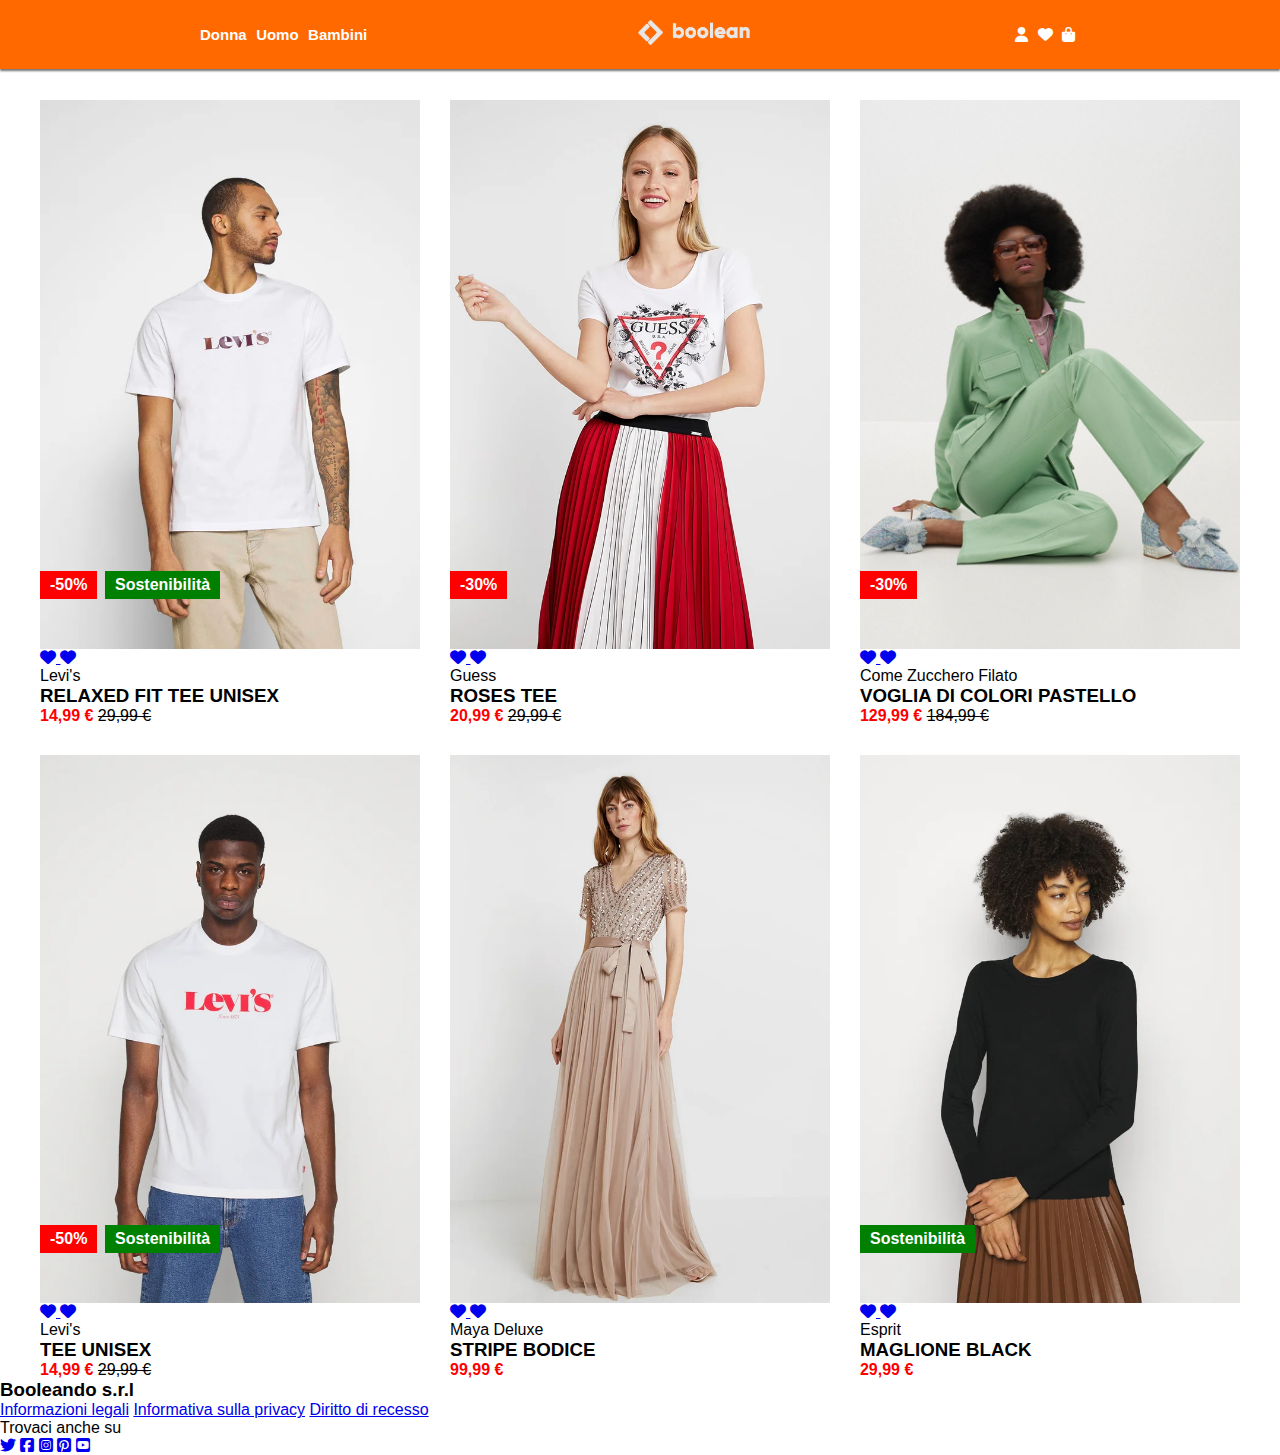
<file: index.html>
<!DOCTYPE html>
<html lang="en">

<head>
	<meta charset="UTF-8">
	<meta name="viewport" content="width=device-width, initial-scale=1.0">
	<link rel="stylesheet" href="https://cdnjs.cloudflare.com/ajax/libs/font-awesome/6.7.2/css/all.min.css"
		integrity="sha512-Evv84Mr4kqVGRNSgIGL/F/aIDqQb7xQ2vcrdIwxfjThSH8CSR7PBEakCr51Ck+w+/U6swU2Im1vVX0SVk9ABhg=="
		crossorigin="anonymous" referrerpolicy="no-referrer">
	<link rel="stylesheet" href="./assets/css/style.css">
	<title>HTML CSS Boolando</title>
</head>

<body>
	<!-- header -->
	<header class="bg-orange">
		<div class="header-container">
			<div class="header-gender-links">
				<a href="#">Donna</a>
				<a href="#">Uomo</a>
				<a href="#">Bambini</a>
			</div>
			<a href="#"><img src="./assets/img/boolean-logo.png" alt="boolean-logo" id="boolean-logo"></a>
			<div class="header-user-links">
				<a href="#"><i class="fa-solid fa-user"></i></a>
				<a href="#"><i class="fa-solid fa-heart"></i></a>
				<a href="#"><i class="fa-solid fa-bag-shopping"></i></a>
			</div>
		</div>
	</header>
	<!-- main -->
	<main>
		<div class="main-container">
			<div class="row">
				<div class="col-33">
					<a href="index-detail1.html">
						<div class="card">
							<img src="./assets/img/1.webp" alt="front-img" class="front-img">
							<img src="./assets/img/1b.webp" alt="back-img" class="back-img">
							<div class="card-labels">
								<span class="discount bg-red">-50%</span>
								<span class="marketing bg-green">Sostenibilità</span>
							</div>
							<div class="card-hearts">
								<span class="heart-off text-black"><i class="fa-solid fa-heart"></i></span>
								<span class="heart-on text-red"><i class="fa-solid fa-heart"></i></span>
							</div>
					</a>
					<span>Levi's</span>
					<h3>RELAXED FIT TEE UNISEX</h3>
					<span class="discounted-price">14,99 €</span>
					<span class="full-price">29,99 €</span>
				</div>
			</div>
			<div class="col-33">
				<a href="index-detail2.html">
					<div class="card">
						<img src="./assets/img/2.webp" alt="front-img" class="front-img">
						<img src="./assets/img/2b.webp" alt="back-img" class="back-img">
						<div class="card-labels">
							<span class="discount bg-red">-30%</span>
							<!-- <span class="marketing bg-green">Sostenibilità</span> -->
						</div>
						<div class="card-hearts">
							<span class="heart-off text-black"><i class="fa-solid fa-heart"></i></span>
							<span class="heart-on text-red"><i class="fa-solid fa-heart"></i></span>
						</div>
				</a>
				<span>Guess</span>
				<h3>ROSES TEE</h3>
				<span class="discounted-price">20,99 €</span>
				<span class="full-price">29,99 €</span>
			</div>
		</div>
		<div class="col-33">
			<a href="index-detail3.html">
				<div class="card">
					<img src="./assets/img/3.webp" alt="front-img" class="front-img">
					<img src="./assets/img/3b.webp" alt="back-img" class="back-img">
					<div class="card-labels">
						<span class="discount bg-red">-30%</span>
						<!-- <span class="marketing bg-green">Sostenibilità</span> -->
					</div>
					<div class="card-hearts">
						<span class="heart-off text-black"><i class="fa-solid fa-heart"></i></span>
						<span class="heart-on text-red"><i class="fa-solid fa-heart"></i></span>
					</div>
			</a>
			<span>Come Zucchero Filato</span>
			<h3>VOGLIA DI COLORI PASTELLO</h3>
			<span class="discounted-price">129,99 €</span>
			<span class="full-price">184,99 €</span>
		</div>
		</div>
		<div class="col-33">
			<a href="index-detail4.html">
				<div class="card">
					<img src="./assets/img/4.webp" alt="front-img" class="front-img">
					<img src="./assets/img/4b.webp" alt="back-img" class="back-img">
					<div class="card-labels">
						<span class="discount bg-red">-50%</span>
						<span class="marketing bg-green">Sostenibilità</span>
					</div>
					<div class="card-hearts">
						<span class="heart-off text-black"><i class="fa-solid fa-heart"></i></span>
						<span class="heart-on text-red"><i class="fa-solid fa-heart"></i></span>
					</div>
				
			</a>
			<span>Levi's</span>
			<h3>TEE UNISEX</h3>
			<span class="discounted-price">14,99 €</span>
			<span class="full-price">29,99 €</span>
		</div>
		</div>
		<div class="col-33">
			<a href="index-detail5.html">
				<div class="card">
					<img src="./assets/img/5.webp" alt="front-img" class="front-img">
					<img src="./assets/img/5b.webp" alt="back-img" class="back-img">
					<div class="card-labels">
						<!-- <span class="discount bg-red">-30%</span> -->
						<!-- <span class="marketing bg-green">Sostenibilità</span> -->
					</div>
					<div class="card-hearts">
						<span class="heart-off text-black"><i class="fa-solid fa-heart"></i></span>
						<span class="heart-on text-red"><i class="fa-solid fa-heart"></i></span>
					</div>
				
			</a>
			<span>Maya Deluxe</span>
			<h3>STRIPE BODICE</h3>
			<span class="discounted-price">99,99 €</span>
			<!-- <span class="full-price">29,99 €</span> -->
		</div>
		</div>
		<div class="col-33">
			<div class="card">
				<a href="index-detail6.html"><img src="./assets/img/6.webp" alt="front-img" class="front-img">
					<img src="./assets/img/6b.webp" alt="back-img" class="back-img">
					<div class="card-labels">
						<!-- <span class="discount bg-red">-30%</span> -->
						<span class="discount bg-green">Sostenibilità</span>
					</div>
					<div class="card-hearts">
						<span class="heart-off text-black"><i class="fa-solid fa-heart"></i></span>
						<span class="heart-on text-red"><i class="fa-solid fa-heart"></i></span>
					</div>
				</a>
				<span>Esprit</span>
				<h3>MAGLIONE BLACK</h3>
				<span class="discounted-price">29,99 €</span>
				<!-- <span class="full-price">29,99 €</span> -->
			</div>
		</div>
		</div>
		</div>
	</main>
	<!-- footer -->
	<footer class="bg-darkgrey">
		<div class="footer-container">
			<div class="footer-info-links text-white">
				<h3>Booleando s.r.l</h3>
				<a href="#">Informazioni legali</a>
				<a href="#">Informativa sulla privacy</a>
				<a href="#">Diritto di recesso</a>
			</div>
			<div class="footer-social-links text-white">
				<span class="text-bold">Trovaci anche su</span>
				<div class="footer-social-links-group">
					<a href="#"><i class="fa-brands fa-twitter"></i></a>
					<a href="#"><i class="fa-brands fa-square-facebook"></i></a>
					<a href="#"><i class="fa-brands fa-square-instagram"></i></a>
					<a href="#"><i class="fa-brands fa-square-pinterest"></i></a>
					<a href="#"><i class="fa-brands fa-square-youtube"></i></a>
				</div>
			</div>
		</div>
	</footer>
</body>

</html>
</file>
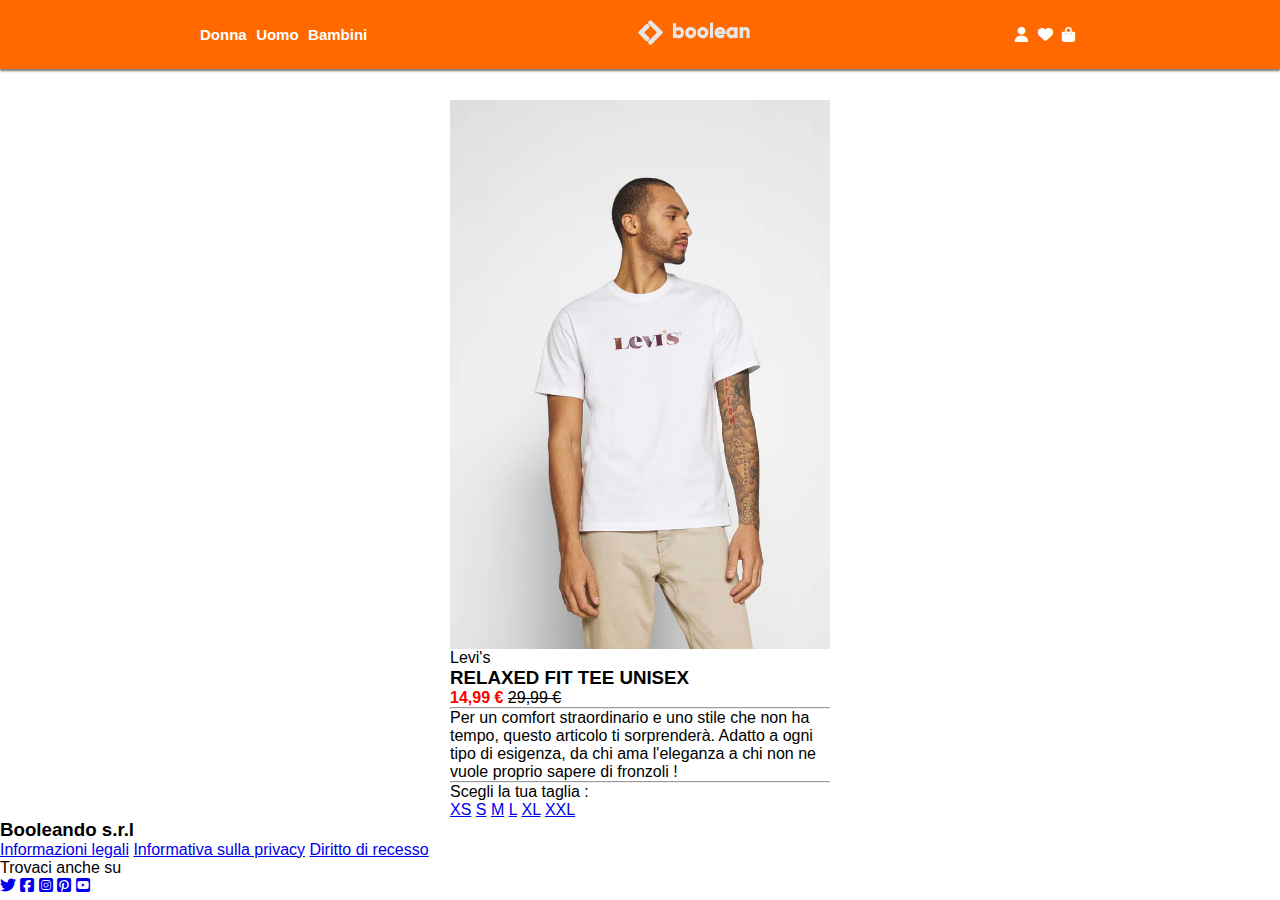
<file: index-detail.html>
<!DOCTYPE html>
<html lang="en">

<head>
	<meta charset="UTF-8">
	<meta name="viewport" content="width=device-width, initial-scale=1.0">
	<link rel="stylesheet" href="https://cdnjs.cloudflare.com/ajax/libs/font-awesome/6.7.2/css/all.min.css"
		integrity="sha512-Evv84Mr4kqVGRNSgIGL/F/aIDqQb7xQ2vcrdIwxfjThSH8CSR7PBEakCr51Ck+w+/U6swU2Im1vVX0SVk9ABhg=="
		crossorigin="anonymous" referrerpolicy="no-referrer">
	<link rel="stylesheet" href="./assets/css/style.css">
	<title>Document</title>
</head>

<body>
	<!-- header -->
	<header class="bg-orange">
		<div class="header-container">
			<div class="header-gender-links">
				<a href="#">Donna</a>
				<a href="#">Uomo</a>
				<a href="#">Bambini</a>
			</div>
			<a href="#"><img src="./assets/img/boolean-logo.png" alt="boolean-logo" id="boolean-logo"></a>
			<div class="header-user-links">
				<a href="#"><i class="fa-solid fa-user"></i></a>
				<a href="#"><i class="fa-solid fa-heart"></i></a>
				<a href="#"><i class="fa-solid fa-bag-shopping"></i></a>
			</div>
		</div>
	</header>
	<!-- main -->
	<main>
		<div class="main-container">
			<div class="row justify-content-center">
				<div class="col-33">
					<div class="card">
						<img src="./assets/img/1.webp" alt="front-img" class="front-img">
						<img src="./assets/img/1b.webp" alt="back-img" class="back-img">
						<span>Levi's</span>
						<h3>RELAXED FIT TEE UNISEX</h3>
						<span class="discounted-price">14,99 €</span>
						<span class="full-price">29,99 €</span>
						<hr>
						<p>Per un comfort straordinario e uno stile che non ha tempo, questo articolo ti sorprenderà. Adatto a ogni tipo di esigenza, da chi ama l'eleganza a chi non ne vuole proprio sapere di fronzoli !</p>
						<hr>
						<span class="text-bold"> Scegli la tua taglia : <br>
						<a href="#">XS</a>
						<a href="#">S</a>
						<a href="#">M</a>
						<a href="#">L</a>
						<a href="#">XL</a>
						<a href="#">XXL</a>
						</span>
					</div>
				</div>
	</main>
	<!-- footer -->
	<footer class="bg-darkgrey">
		<div class="footer-container">
			<div class="footer-info-links text-white">
				<h3>Booleando s.r.l</h3>
				<a href="#">Informazioni legali</a>
				<a href="#">Informativa sulla privacy</a>
				<a href="#">Diritto di recesso</a>
			</div>
			<div class="footer-social-links text-white">
				<span class="text-bold">Trovaci anche su</span>
				<div class="footer-social-links-group">
				<a href="#"><i class="fa-brands fa-twitter"></i></a>
				<a href="#"><i class="fa-brands fa-square-facebook"></i></a>
				<a href="#"><i class="fa-brands fa-square-instagram"></i></a>
				<a href="#"><i class="fa-brands fa-square-pinterest"></i></a>
				<a href="#"><i class="fa-brands fa-square-youtube"></i></a>
				</div>
			</div>
		</div>
	</footer>
</body>

</html>
</file>
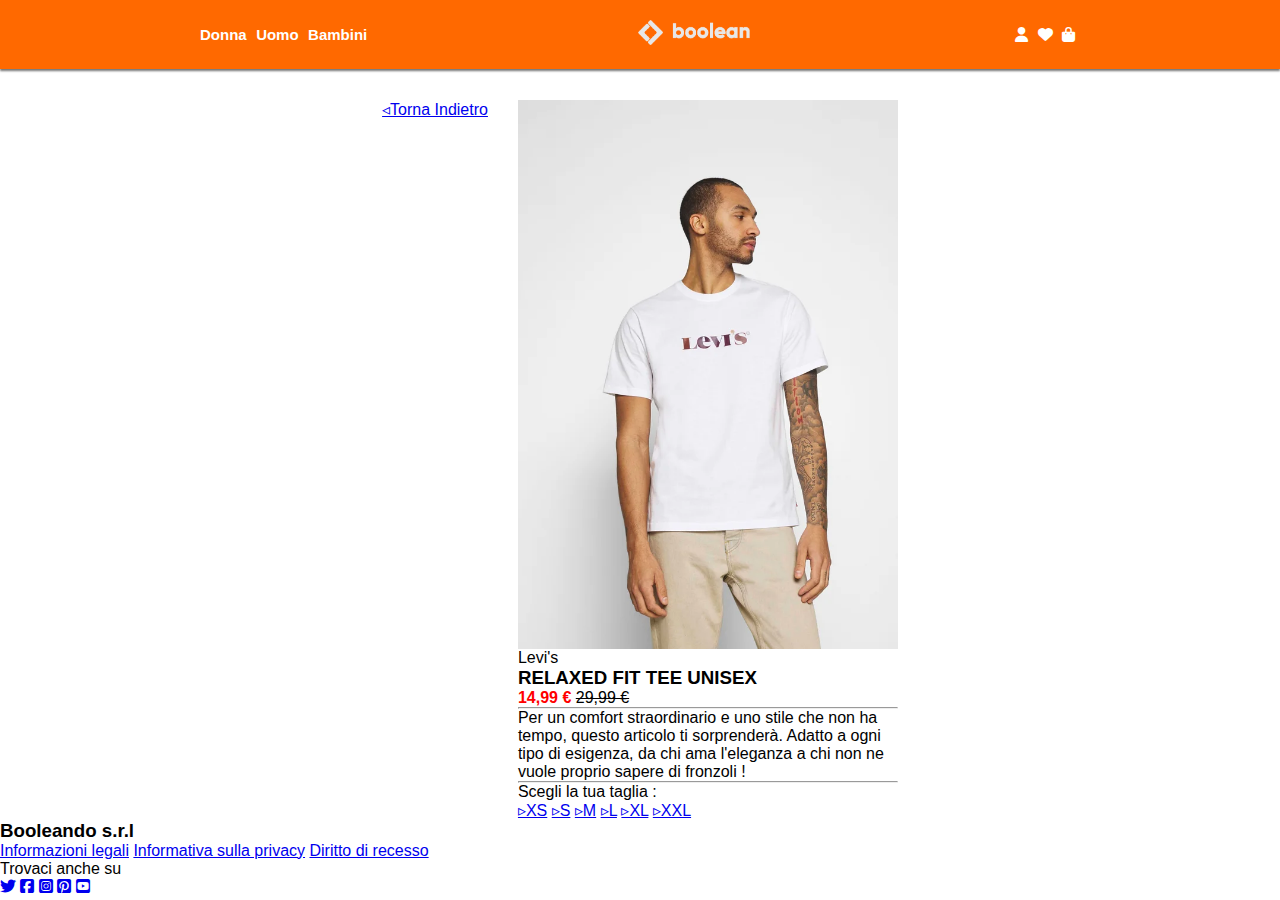
<file: index-detail1.html>
<!DOCTYPE html>
<html lang="en">

<head>
	<meta charset="UTF-8">
	<meta name="viewport" content="width=device-width, initial-scale=1.0">
	<link rel="stylesheet" href="https://cdnjs.cloudflare.com/ajax/libs/font-awesome/6.7.2/css/all.min.css"
		integrity="sha512-Evv84Mr4kqVGRNSgIGL/F/aIDqQb7xQ2vcrdIwxfjThSH8CSR7PBEakCr51Ck+w+/U6swU2Im1vVX0SVk9ABhg=="
		crossorigin="anonymous" referrerpolicy="no-referrer">
	<link rel="stylesheet" href="./assets/css/style.css">
	<title>Merch Detail Page</title>
</head>

<body>
	<!-- header -->
	<header class="bg-orange">
		<div class="header-container">
			<div class="header-gender-links">
				<a href="#">Donna</a>
				<a href="#">Uomo</a>
				<a href="#">Bambini</a>
			</div>
			<a href="#"><img src="./assets/img/boolean-logo.png" alt="boolean-logo" id="boolean-logo"></a>
			<div class="header-user-links">
				<a href="#"><i class="fa-solid fa-user"></i></a>
				<a href="#"><i class="fa-solid fa-heart"></i></a>
				<a href="#"><i class="fa-solid fa-bag-shopping"></i></a>
			</div>
		</div>
	</header>
	<!-- main -->
	<main>
		<div class="main-container">
			<div class="row justify-content-center">
				<a href="index.html">&triangleleft;Torna Indietro</a>
				<div class="col-33">
					<div class="card">
						<img src="./assets/img/1.webp" alt="front-img" class="front-img">
						<img src="./assets/img/1b.webp" alt="back-img" class="back-img">
						<span>Levi's</span>
						<h3>RELAXED FIT TEE UNISEX</h3>
						<span class="discounted-price">14,99 €</span>
						<span class="full-price">29,99 €</span>
						<hr>
						<p>Per un comfort straordinario e uno stile che non ha tempo, questo articolo ti sorprenderà. Adatto a ogni tipo di esigenza, da chi ama l'eleganza a chi non ne vuole proprio sapere di fronzoli !</p>
						<hr>
						<span class="text-bold"> Scegli la tua taglia : <br>
						<a href="#">&triangleright;XS</a>
						<a href="#">&triangleright;S</a>
						<a href="#">&triangleright;M</a>
						<a href="#">&triangleright;L</a>
						<a href="#">&triangleright;XL</a>
						<a href="#">&triangleright;XXL</a>
						</span>
					</div>
				</div>
	</main>
	<!-- footer -->
	<footer class="bg-darkgrey">
		<div class="footer-container">
			<div class="footer-info-links text-white">
				<h3>Booleando s.r.l</h3>
				<a href="#">Informazioni legali</a>
				<a href="#">Informativa sulla privacy</a>
				<a href="#">Diritto di recesso</a>
			</div>
			<div class="footer-social-links text-white">
				<span class="text-bold">Trovaci anche su</span>
				<div class="footer-social-links-group">
				<a href="#"><i class="fa-brands fa-twitter"></i></a>
				<a href="#"><i class="fa-brands fa-square-facebook"></i></a>
				<a href="#"><i class="fa-brands fa-square-instagram"></i></a>
				<a href="#"><i class="fa-brands fa-square-pinterest"></i></a>
				<a href="#"><i class="fa-brands fa-square-youtube"></i></a>
				</div>
			</div>
		</div>
	</footer>
</body>

</html>
</file>
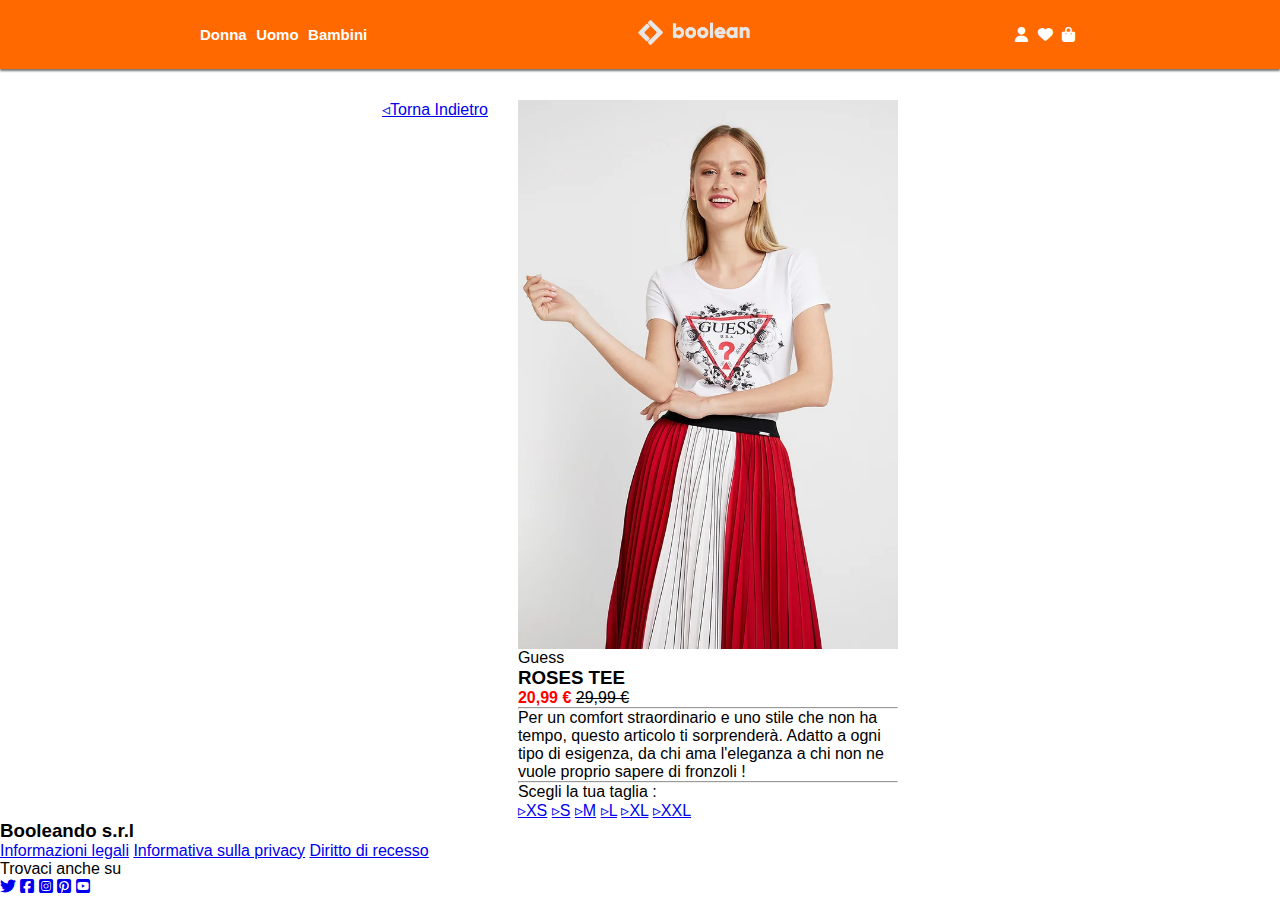
<file: index-detail2.html>
<!DOCTYPE html>
<html lang="en">

<head>
	<meta charset="UTF-8">
	<meta name="viewport" content="width=device-width, initial-scale=1.0">
	<link rel="stylesheet" href="https://cdnjs.cloudflare.com/ajax/libs/font-awesome/6.7.2/css/all.min.css"
		integrity="sha512-Evv84Mr4kqVGRNSgIGL/F/aIDqQb7xQ2vcrdIwxfjThSH8CSR7PBEakCr51Ck+w+/U6swU2Im1vVX0SVk9ABhg=="
		crossorigin="anonymous" referrerpolicy="no-referrer">
	<link rel="stylesheet" href="./assets/css/style.css">
	<title>Merch Detail Page</title>
</head>

<body>
	<!-- header -->
	<header class="bg-orange">
		<div class="header-container">
			<div class="header-gender-links">
				<a href="#">Donna</a>
				<a href="#">Uomo</a>
				<a href="#">Bambini</a>
			</div>
			<a href="#"><img src="./assets/img/boolean-logo.png" alt="boolean-logo" id="boolean-logo"></a>
			<div class="header-user-links">
				<a href="#"><i class="fa-solid fa-user"></i></a>
				<a href="#"><i class="fa-solid fa-heart"></i></a>
				<a href="#"><i class="fa-solid fa-bag-shopping"></i></a>
			</div>
		</div>
	</header>
	<!-- main -->
	<main>
		<div class="main-container">
			<div class="row justify-content-center">
				<a href="index.html">&triangleleft;Torna Indietro</a>
				<div class="col-33">
					<div class="card">
						<img src="./assets/img/2.webp" alt="front-img" class="front-img">
						<img src="./assets/img/2b.webp" alt="back-img" class="back-img">
						<span>Guess</span>
						<h3>ROSES TEE</h3>
						<span class="discounted-price">20,99 €</span>
						<span class="full-price">29,99 €</span>
						<hr>
						<p>Per un comfort straordinario e uno stile che non ha tempo, questo articolo ti sorprenderà. Adatto a ogni tipo di esigenza, da chi ama l'eleganza a chi non ne vuole proprio sapere di fronzoli !</p>
						<hr>
						<span class="text-bold"> Scegli la tua taglia : <br>
						<a href="#">&triangleright;XS</a>
						<a href="#">&triangleright;S</a>
						<a href="#">&triangleright;M</a>
						<a href="#">&triangleright;L</a>
						<a href="#">&triangleright;XL</a>
						<a href="#">&triangleright;XXL</a>
						</span>
					</div>
				</div>
	</main>
	<!-- footer -->
	<footer class="bg-darkgrey">
		<div class="footer-container">
			<div class="footer-info-links text-white">
				<h3>Booleando s.r.l</h3>
				<a href="#">Informazioni legali</a>
				<a href="#">Informativa sulla privacy</a>
				<a href="#">Diritto di recesso</a>
			</div>
			<div class="footer-social-links text-white">
				<span class="text-bold">Trovaci anche su</span>
				<div class="footer-social-links-group">
				<a href="#"><i class="fa-brands fa-twitter"></i></a>
				<a href="#"><i class="fa-brands fa-square-facebook"></i></a>
				<a href="#"><i class="fa-brands fa-square-instagram"></i></a>
				<a href="#"><i class="fa-brands fa-square-pinterest"></i></a>
				<a href="#"><i class="fa-brands fa-square-youtube"></i></a>
				</div>
			</div>
		</div>
	</footer>
</body>

</html>
</file>
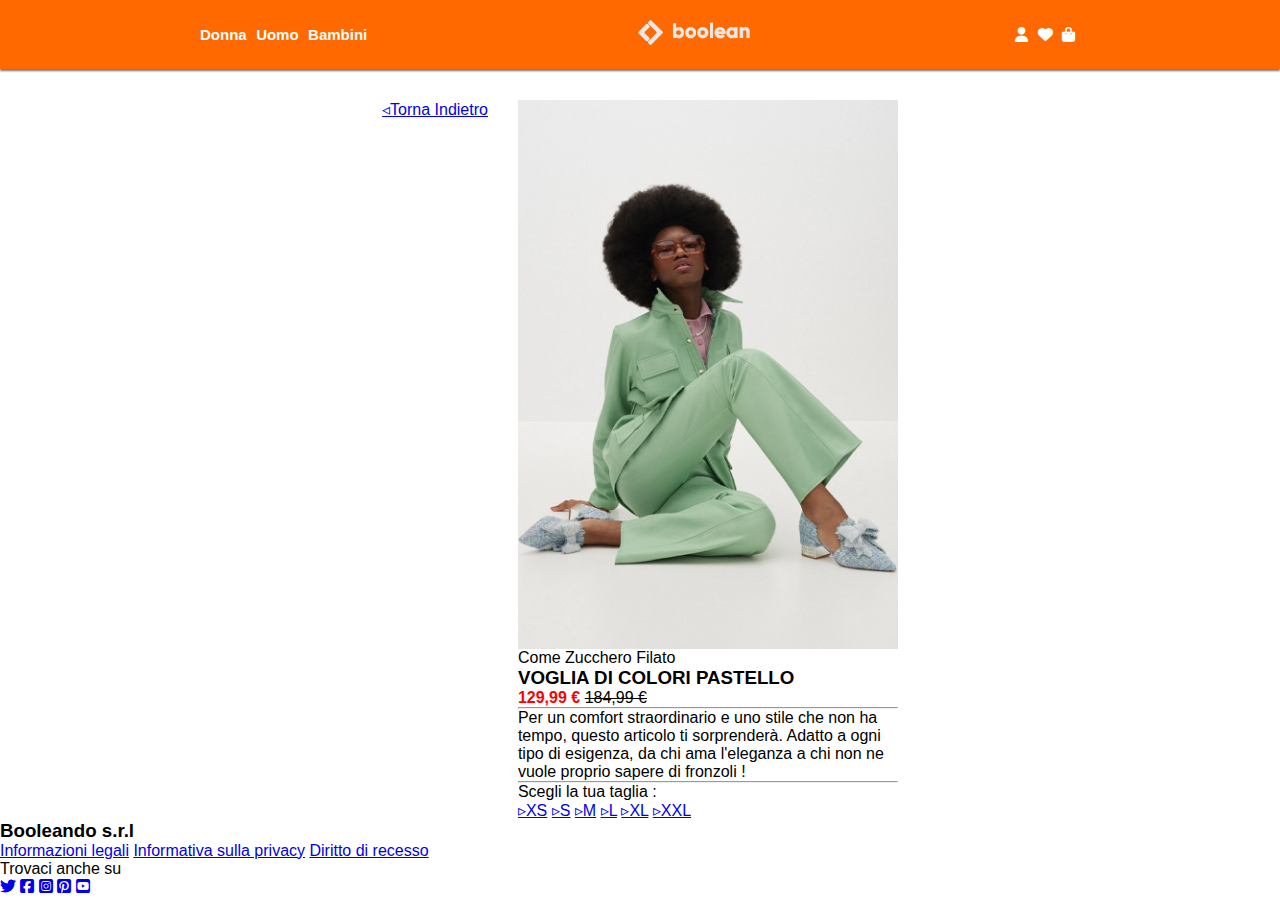
<file: index-detail3.html>
<!DOCTYPE html>
<html lang="en">

<head>
	<meta charset="UTF-8">
	<meta name="viewport" content="width=device-width, initial-scale=1.0">
	<link rel="stylesheet" href="https://cdnjs.cloudflare.com/ajax/libs/font-awesome/6.7.2/css/all.min.css"
		integrity="sha512-Evv84Mr4kqVGRNSgIGL/F/aIDqQb7xQ2vcrdIwxfjThSH8CSR7PBEakCr51Ck+w+/U6swU2Im1vVX0SVk9ABhg=="
		crossorigin="anonymous" referrerpolicy="no-referrer">
	<link rel="stylesheet" href="./assets/css/style.css">
	<title>Merch Detail Page</title>
</head>

<body>
	<!-- header -->
	<header class="bg-orange">
		<div class="header-container">
			<div class="header-gender-links">
				<a href="#">Donna</a>
				<a href="#">Uomo</a>
				<a href="#">Bambini</a>
			</div>
			<a href="#"><img src="./assets/img/boolean-logo.png" alt="boolean-logo" id="boolean-logo"></a>
			<div class="header-user-links">
				<a href="#"><i class="fa-solid fa-user"></i></a>
				<a href="#"><i class="fa-solid fa-heart"></i></a>
				<a href="#"><i class="fa-solid fa-bag-shopping"></i></a>
			</div>
		</div>
	</header>
	<!-- main -->
	<main>
		<div class="main-container">
			<div class="row justify-content-center">
				<a href="index.html">&triangleleft;Torna Indietro</a>
				<div class="col-33">
					<div class="card">
						<img src="./assets/img/3.webp" alt="front-img" class="front-img">
						<img src="./assets/img/3b.webp" alt="back-img" class="back-img">
						<span>Come Zucchero Filato</span>
						<h3>VOGLIA DI COLORI PASTELLO</h3>
						<span class="discounted-price">129,99 €</span>
						<span class="full-price">184,99 €</span>
						<hr>
						<p>Per un comfort straordinario e uno stile che non ha tempo, questo articolo ti sorprenderà. Adatto a ogni tipo di esigenza, da chi ama l'eleganza a chi non ne vuole proprio sapere di fronzoli !</p>
						<hr>
						<span class="text-bold"> Scegli la tua taglia : <br>
						<a href="#">&triangleright;XS</a>
						<a href="#">&triangleright;S</a>
						<a href="#">&triangleright;M</a>
						<a href="#">&triangleright;L</a>
						<a href="#">&triangleright;XL</a>
						<a href="#">&triangleright;XXL</a>
						</span>
					</div>
				</div>
	</main>
	<!-- footer -->
	<footer class="bg-darkgrey">
		<div class="footer-container">
			<div class="footer-info-links text-white">
				<h3>Booleando s.r.l</h3>
				<a href="#">Informazioni legali</a>
				<a href="#">Informativa sulla privacy</a>
				<a href="#">Diritto di recesso</a>
			</div>
			<div class="footer-social-links text-white">
				<span class="text-bold">Trovaci anche su</span>
				<div class="footer-social-links-group">
				<a href="#"><i class="fa-brands fa-twitter"></i></a>
				<a href="#"><i class="fa-brands fa-square-facebook"></i></a>
				<a href="#"><i class="fa-brands fa-square-instagram"></i></a>
				<a href="#"><i class="fa-brands fa-square-pinterest"></i></a>
				<a href="#"><i class="fa-brands fa-square-youtube"></i></a>
				</div>
			</div>
		</div>
	</footer>
</body>

</html>
</file>
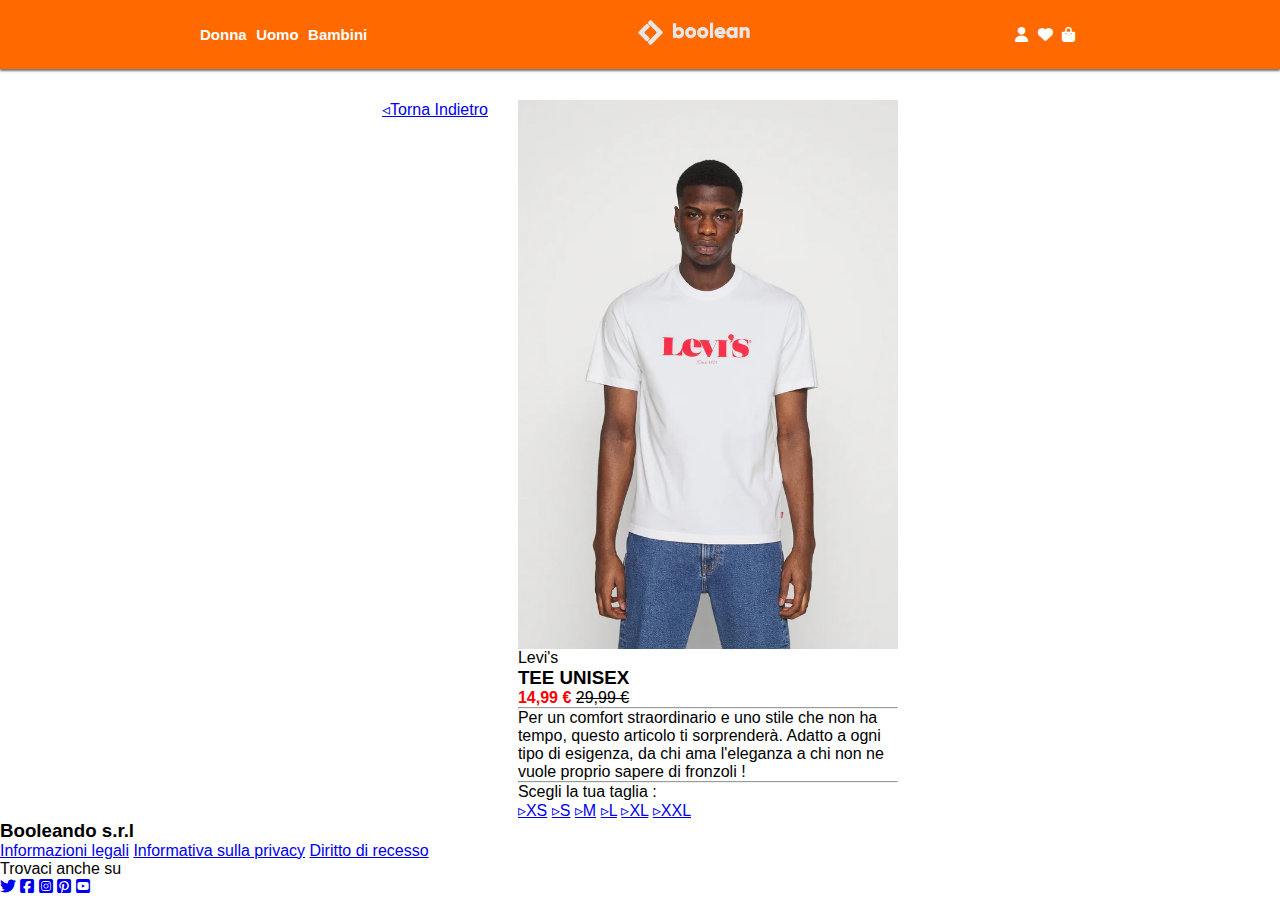
<file: index-detail4.html>
<!DOCTYPE html>
<html lang="en">

<head>
	<meta charset="UTF-8">
	<meta name="viewport" content="width=device-width, initial-scale=1.0">
	<link rel="stylesheet" href="https://cdnjs.cloudflare.com/ajax/libs/font-awesome/6.7.2/css/all.min.css"
		integrity="sha512-Evv84Mr4kqVGRNSgIGL/F/aIDqQb7xQ2vcrdIwxfjThSH8CSR7PBEakCr51Ck+w+/U6swU2Im1vVX0SVk9ABhg=="
		crossorigin="anonymous" referrerpolicy="no-referrer">
	<link rel="stylesheet" href="./assets/css/style.css">
	<title>Merch Detail Page</title>
</head>

<body>
	<!-- header -->
	<header class="bg-orange">
		<div class="header-container">
			<div class="header-gender-links">
				<a href="#">Donna</a>
				<a href="#">Uomo</a>
				<a href="#">Bambini</a>
			</div>
			<a href="#"><img src="./assets/img/boolean-logo.png" alt="boolean-logo" id="boolean-logo"></a>
			<div class="header-user-links">
				<a href="#"><i class="fa-solid fa-user"></i></a>
				<a href="#"><i class="fa-solid fa-heart"></i></a>
				<a href="#"><i class="fa-solid fa-bag-shopping"></i></a>
			</div>
		</div>
	</header>
	<!-- main -->
	<main>
		<div class="main-container">
			<div class="row justify-content-center">
				<a href="index.html">&triangleleft;Torna Indietro</a>
				<div class="col-33">
					<div class="card">
						<img src="./assets/img/4.webp" alt="front-img" class="front-img">
						<img src="./assets/img/4b.webp" alt="back-img" class="back-img">
						<span>Levi's</span>
						<h3>TEE UNISEX</h3>
						<span class="discounted-price">14,99 €</span>
						<span class="full-price">29,99 €</span>
						<hr>
						<p>Per un comfort straordinario e uno stile che non ha tempo, questo articolo ti sorprenderà. Adatto a ogni tipo di esigenza, da chi ama l'eleganza a chi non ne vuole proprio sapere di fronzoli !</p>
						<hr>
						<span class="text-bold"> Scegli la tua taglia : <br>
						<a href="#">&triangleright;XS</a>
						<a href="#">&triangleright;S</a>
						<a href="#">&triangleright;M</a>
						<a href="#">&triangleright;L</a>
						<a href="#">&triangleright;XL</a>
						<a href="#">&triangleright;XXL</a>
						</span>
					</div>
				</div>
	</main>
	<!-- footer -->
	<footer class="bg-darkgrey">
		<div class="footer-container">
			<div class="footer-info-links text-white">
				<h3>Booleando s.r.l</h3>
				<a href="#">Informazioni legali</a>
				<a href="#">Informativa sulla privacy</a>
				<a href="#">Diritto di recesso</a>
			</div>
			<div class="footer-social-links text-white">
				<span class="text-bold">Trovaci anche su</span>
				<div class="footer-social-links-group">
				<a href="#"><i class="fa-brands fa-twitter"></i></a>
				<a href="#"><i class="fa-brands fa-square-facebook"></i></a>
				<a href="#"><i class="fa-brands fa-square-instagram"></i></a>
				<a href="#"><i class="fa-brands fa-square-pinterest"></i></a>
				<a href="#"><i class="fa-brands fa-square-youtube"></i></a>
				</div>
			</div>
		</div>
	</footer>
</body>

</html>
</file>
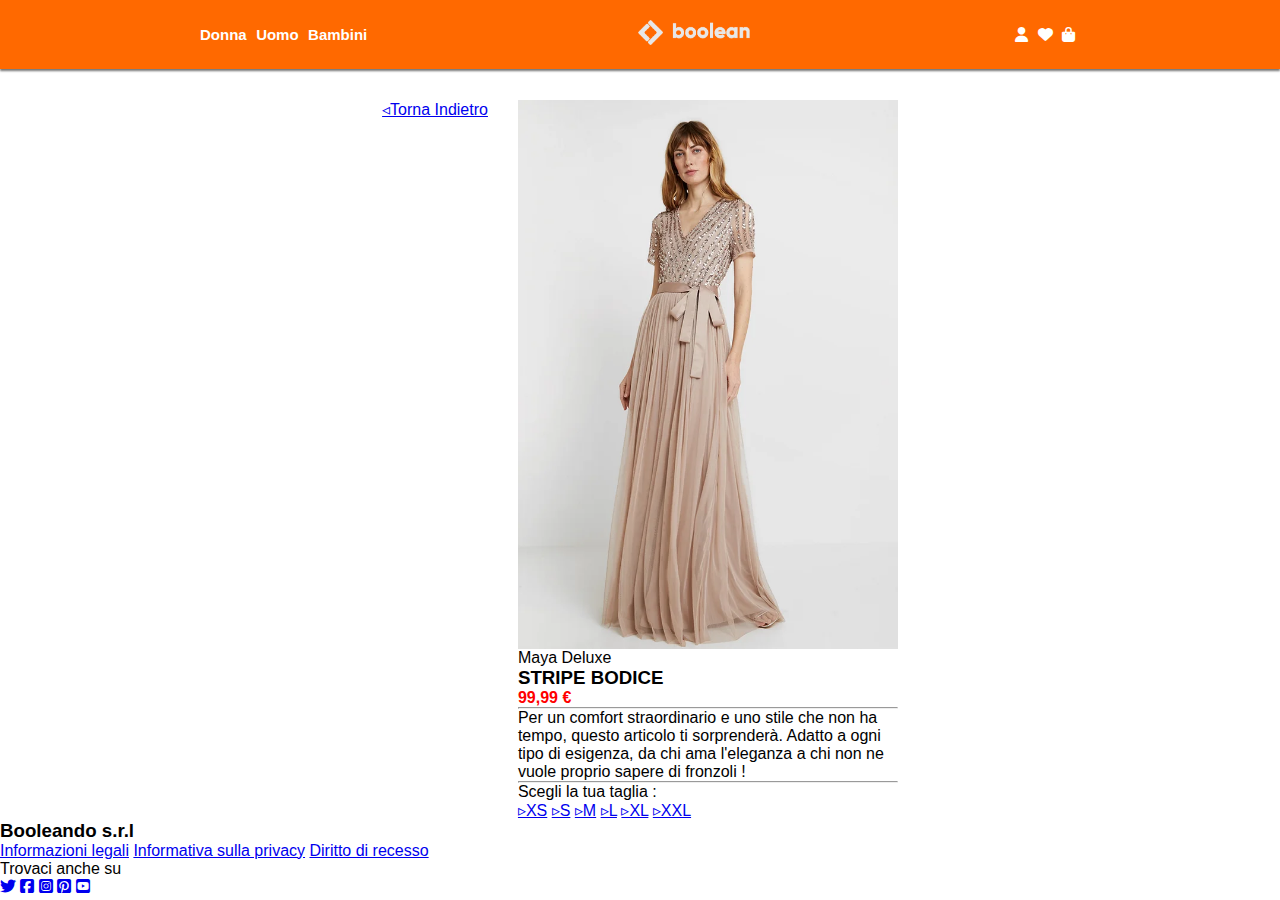
<file: index-detail5.html>
<!DOCTYPE html>
<html lang="en">

<head>
	<meta charset="UTF-8">
	<meta name="viewport" content="width=device-width, initial-scale=1.0">
	<link rel="stylesheet" href="https://cdnjs.cloudflare.com/ajax/libs/font-awesome/6.7.2/css/all.min.css"
		integrity="sha512-Evv84Mr4kqVGRNSgIGL/F/aIDqQb7xQ2vcrdIwxfjThSH8CSR7PBEakCr51Ck+w+/U6swU2Im1vVX0SVk9ABhg=="
		crossorigin="anonymous" referrerpolicy="no-referrer">
	<link rel="stylesheet" href="./assets/css/style.css">
	<title>Merch Detail Page</title>
</head>

<body>
	<!-- header -->
	<header class="bg-orange">
		<div class="header-container">
			<div class="header-gender-links">
				<a href="#">Donna</a>
				<a href="#">Uomo</a>
				<a href="#">Bambini</a>
			</div>
			<a href="#"><img src="./assets/img/boolean-logo.png" alt="boolean-logo" id="boolean-logo"></a>
			<div class="header-user-links">
				<a href="#"><i class="fa-solid fa-user"></i></a>
				<a href="#"><i class="fa-solid fa-heart"></i></a>
				<a href="#"><i class="fa-solid fa-bag-shopping"></i></a>
			</div>
		</div>
	</header>
	<!-- main -->
	<main>
		<div class="main-container">
			<div class="row justify-content-center">
				<a href="index.html">&triangleleft;Torna Indietro</a>
				<div class="col-33">
					<div class="card">
						<img src="./assets/img/5.webp" alt="front-img" class="front-img">
						<img src="./assets/img/5b.webp" alt="back-img" class="back-img">
						<span>Maya Deluxe</span>
						<h3>STRIPE BODICE</h3>
						<span class="discounted-price">99,99 €</span>
						<!-- <span class="full-price">29,99 €</span> -->
						<hr>
						<p>Per un comfort straordinario e uno stile che non ha tempo, questo articolo ti sorprenderà. Adatto a ogni tipo di esigenza, da chi ama l'eleganza a chi non ne vuole proprio sapere di fronzoli !</p>
						<hr>
						<span class="text-bold"> Scegli la tua taglia : <br>
						<a href="#">&triangleright;XS</a>
						<a href="#">&triangleright;S</a>
						<a href="#">&triangleright;M</a>
						<a href="#">&triangleright;L</a>
						<a href="#">&triangleright;XL</a>
						<a href="#">&triangleright;XXL</a>
						</span>
					</div>
				</div>
	</main>
	<!-- footer -->
	<footer class="bg-darkgrey">
		<div class="footer-container">
			<div class="footer-info-links text-white">
				<h3>Booleando s.r.l</h3>
				<a href="#">Informazioni legali</a>
				<a href="#">Informativa sulla privacy</a>
				<a href="#">Diritto di recesso</a>
			</div>
			<div class="footer-social-links text-white">
				<span class="text-bold">Trovaci anche su</span>
				<div class="footer-social-links-group">
				<a href="#"><i class="fa-brands fa-twitter"></i></a>
				<a href="#"><i class="fa-brands fa-square-facebook"></i></a>
				<a href="#"><i class="fa-brands fa-square-instagram"></i></a>
				<a href="#"><i class="fa-brands fa-square-pinterest"></i></a>
				<a href="#"><i class="fa-brands fa-square-youtube"></i></a>
				</div>
			</div>
		</div>
	</footer>
</body>

</html>
</file>
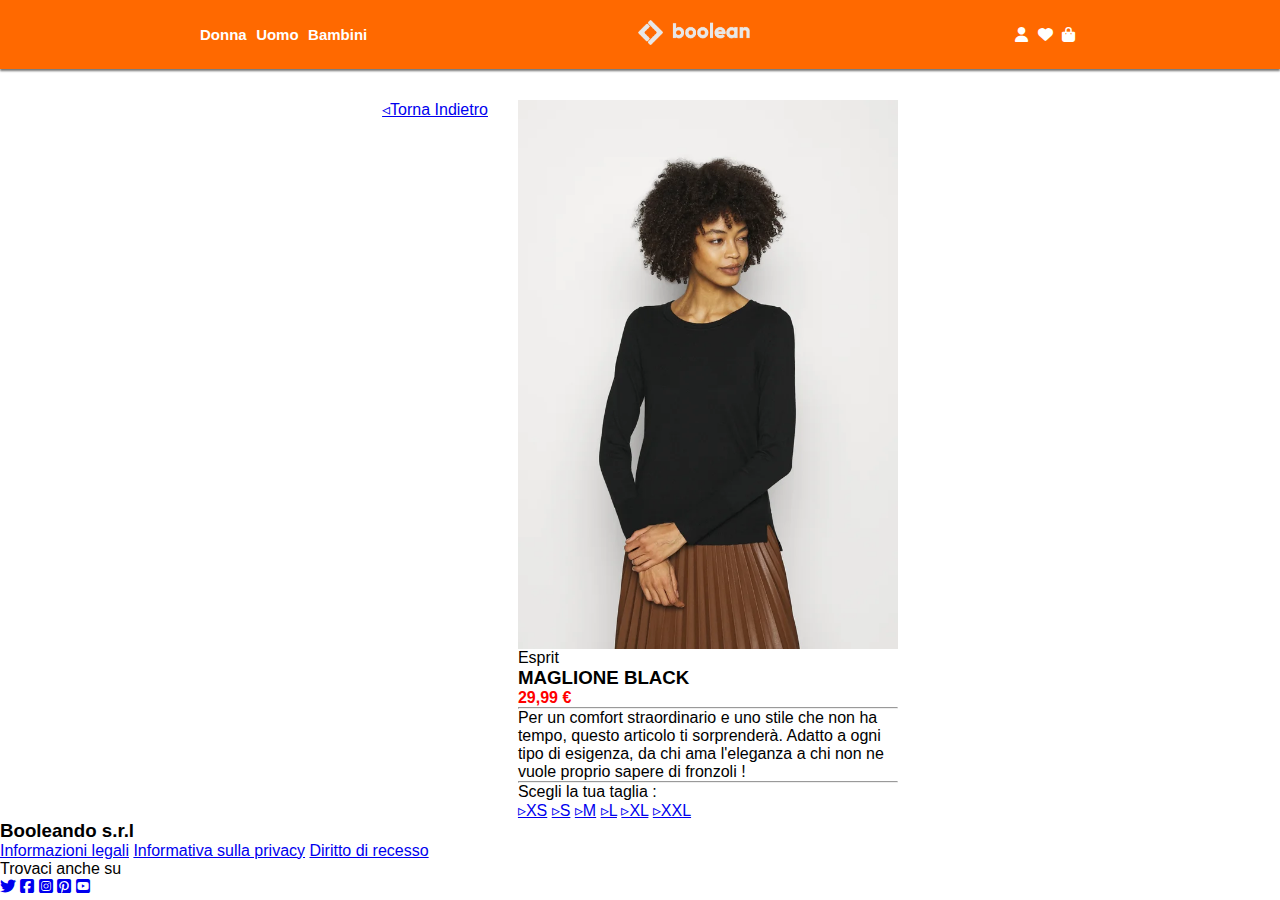
<file: index-detail6.html>
<!DOCTYPE html>
<html lang="en">

<head>
	<meta charset="UTF-8">
	<meta name="viewport" content="width=device-width, initial-scale=1.0">
	<link rel="stylesheet" href="https://cdnjs.cloudflare.com/ajax/libs/font-awesome/6.7.2/css/all.min.css"
		integrity="sha512-Evv84Mr4kqVGRNSgIGL/F/aIDqQb7xQ2vcrdIwxfjThSH8CSR7PBEakCr51Ck+w+/U6swU2Im1vVX0SVk9ABhg=="
		crossorigin="anonymous" referrerpolicy="no-referrer">
	<link rel="stylesheet" href="./assets/css/style.css">
	<title>Merch Detail Page</title>
</head>

<body>
	<!-- header -->
	<header class="bg-orange">
		<div class="header-container">
			<div class="header-gender-links">
				<a href="#">Donna</a>
				<a href="#">Uomo</a>
				<a href="#">Bambini</a>
			</div>
			<a href="#"><img src="./assets/img/boolean-logo.png" alt="boolean-logo" id="boolean-logo"></a>
			<div class="header-user-links">
				<a href="#"><i class="fa-solid fa-user"></i></a>
				<a href="#"><i class="fa-solid fa-heart"></i></a>
				<a href="#"><i class="fa-solid fa-bag-shopping"></i></a>
			</div>
		</div>
	</header>
	<!-- main -->
	<main>
		<div class="main-container">
			<div class="row justify-content-center">
				<a href="index.html">&triangleleft;Torna Indietro</a>
				<div class="col-33">
					<div class="card">
						<img src="./assets/img/6.webp" alt="front-img" class="front-img">
						<img src="./assets/img/6b.webp" alt="back-img" class="back-img">
						<span>Esprit</span>
						<h3>MAGLIONE BLACK</h3>
						<span class="discounted-price">29,99 €</span>
						<!-- <span class="full-price">29,99 €</span> -->
						<hr>
						<p>Per un comfort straordinario e uno stile che non ha tempo, questo articolo ti sorprenderà. Adatto a ogni tipo di esigenza, da chi ama l'eleganza a chi non ne vuole proprio sapere di fronzoli !</p>
						<hr>
						<span class="text-bold"> Scegli la tua taglia : <br>
						<a href="#">&triangleright;XS</a>
						<a href="#">&triangleright;S</a>
						<a href="#">&triangleright;M</a>
						<a href="#">&triangleright;L</a>
						<a href="#">&triangleright;XL</a>
						<a href="#">&triangleright;XXL</a>
						</span>
					</div>
				</div>
	</main>
	<!-- footer -->
	<footer class="bg-darkgrey">
		<div class="footer-container">
			<div class="footer-info-links text-white">
				<h3>Booleando s.r.l</h3>
				<a href="#">Informazioni legali</a>
				<a href="#">Informativa sulla privacy</a>
				<a href="#">Diritto di recesso</a>
			</div>
			<div class="footer-social-links text-white">
				<span class="text-bold">Trovaci anche su</span>
				<div class="footer-social-links-group">
				<a href="#"><i class="fa-brands fa-twitter"></i></a>
				<a href="#"><i class="fa-brands fa-square-facebook"></i></a>
				<a href="#"><i class="fa-brands fa-square-instagram"></i></a>
				<a href="#"><i class="fa-brands fa-square-pinterest"></i></a>
				<a href="#"><i class="fa-brands fa-square-youtube"></i></a>
				</div>
			</div>
		</div>
	</footer>
</body>

</html>
</file>
<file: assets/css/style.css>
/* CSS Reset */
* {
	margin: 0;
	padding: 0;
	box-sizing: border-box;
}

body {
	font-family: Arial, Helvetica, sans-serif;
}

/* utils */

.bg-orange {
	background-color: #FF6900;
}

.bg-green {
	background-color: green;
}

.bg-red {
	background-color: red;
}

.bg-gold {
	background-color: gold;
}

.border-black {
	border: 1px solid black;
}

.justify-content-center {
	justify-content: center;
}

.h-500 {
	height: 500px;
}


/* header */

header {
	width: 100%;
	position: fixed;
	z-index: 1;
}

.header-container {
    display: flex;
    align-items: center;
    justify-content: space-between;
    padding: 20px 200px;
    box-shadow: 0 2px 2px rgb(117, 117, 117);
}


.header-gender-links {
}

.header-gender-links a{
	font-weight: 600;
	font-size: 15px;
	text-decoration: none;
	color: white;
	padding-right: 5px;
}

.header-user-links {
}

.header-user-links i{
	font-weight: 600;
	font-size: 15px;
	text-decoration: none;
	color: white;
	padding-right: 5px;
}

#boolean-logo {
	height: 25px;
}

/* main */

main {
	padding-top: 100px;
	margin: 0px 10px;
}

.main-container {
	max-width: 1200px;
	margin: 0 auto;
	
}

.row {
	display: flex;
	flex-wrap: wrap;
	gap: 30px;
}

.col-33 {
	width: calc(100% / 3 - 20px);
}

/* cards */

.card{
	position: relative;
}

.card img {
	width: 100%;
}

.discounted-price {
	color: red;
	font-weight: bold;
}

.full-price {
	text-decoration: line-through;
}

.card-labels {
	position: absolute;
}

.discount {
	position: absolute;
    padding: 5px 10px;
    bottom: 50px;
    left: 0px;
	font-weight: 600;
    color: white;
}

.marketing {
	position: absolute;
    padding: 5px 10px;
    bottom: 50px;
    left: 65px;
	font-weight: 600;
    color: white;
}

.front-img {
	display: block;
}

.back-img {
	display: none;
}

.card:hover .back-img {
	display: block;
}

.card:hover .front-img {
	display: none;
}
</file>
